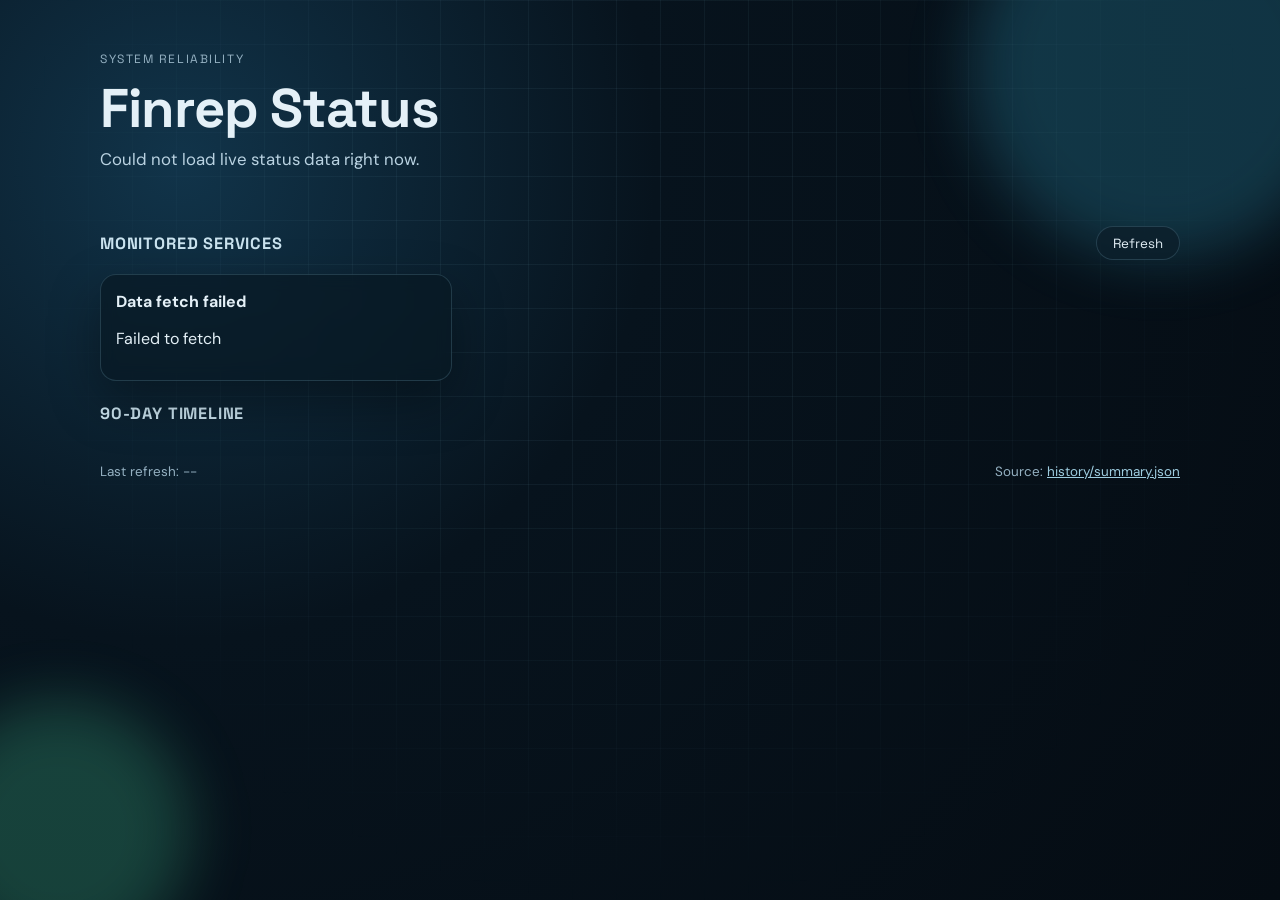
<file: status-page-ui/index.html>
<!doctype html>
<html lang="en">
  <head>
    <meta charset="UTF-8" />
    <meta name="viewport" content="width=device-width, initial-scale=1.0" />
    <meta
      name="description"
      content="Live service status for Finrep systems, powered by public Upptime data."
    />
    <title>Finrep Status</title>
    <link rel="preconnect" href="https://fonts.googleapis.com" />
    <link rel="preconnect" href="https://fonts.gstatic.com" crossorigin />
    <link
      href="https://fonts.googleapis.com/css2?family=Space+Grotesk:wght@400;500;600;700&family=DM+Sans:wght@400;500;700&display=swap"
      rel="stylesheet"
    />
    <link rel="stylesheet" href="./styles.css" />
  </head>
  <body>
    <div class="bg-orb orb-1" aria-hidden="true"></div>
    <div class="bg-orb orb-2" aria-hidden="true"></div>
    <div class="bg-grid" aria-hidden="true"></div>

    <main class="app-shell">
      <header class="hero">
        <p class="eyebrow">System Reliability</p>
        <h1>Finrep Status</h1>
        <p id="overall-status" class="overall-status">Loading latest health data...</p>

        <div id="metrics" class="metrics" aria-live="polite"></div>
      </header>

      <section>
        <div class="section-head">
          <h2>Monitored Services</h2>
          <button id="refresh-btn" class="refresh-btn" type="button">Refresh</button>
        </div>
        <div id="services" class="services" aria-live="polite"></div>
      </section>

      <section class="timeline-section">
        <div class="section-head">
          <h2>90-Day Timeline</h2>
        </div>
        <div id="timelines" class="timelines" aria-live="polite"></div>
      </section>

      <footer class="footer">
        <p id="last-refresh">Last refresh: --</p>
        <p>
          Source:
          <a
            id="summary-link"
            href="https://raw.githubusercontent.com/Finrep-ai/status-page/master/history/summary.json"
            target="_blank"
            rel="noreferrer"
            >history/summary.json</a
          >
        </p>
      </footer>
    </main>

    <template id="service-card-template">
      <article class="service-card">
        <div class="card-top">
          <div>
            <h3 class="service-name"></h3>
            <a class="service-url" target="_blank" rel="noreferrer"></a>
          </div>
          <span class="service-badge"></span>
        </div>

        <div class="pills"></div>

        <div class="card-meta">
          <span class="meta-code"></span>
          <span class="meta-update"></span>
        </div>
      </article>
    </template>

    <script src="./app.js" type="module"></script>
  </body>
</html>
</file>
<file: status-page-ui/styles.css>
:root {
  --bg: #07131d;
  --surface: rgba(8, 24, 34, 0.68);
  --surface-strong: rgba(12, 31, 44, 0.84);
  --text: #e4f0f7;
  --muted: #95b1c2;
  --ok: #3fd1a1;
  --warn: #ffd089;
  --down: #ff6c74;
  --border: rgba(135, 188, 216, 0.2);
  --shadow: 0 20px 50px rgba(0, 0, 0, 0.35);
}

* {
  box-sizing: border-box;
}

body {
  margin: 0;
  min-height: 100vh;
  font-family: "DM Sans", sans-serif;
  color: var(--text);
  background: radial-gradient(circle at 14% 18%, #11344a 0%, #07131d 36%, #050c13 100%);
  overflow-x: hidden;
}

h1,
h2,
h3,
.eyebrow,
.service-badge,
.metric-value {
  font-family: "Space Grotesk", sans-serif;
}

.app-shell {
  position: relative;
  z-index: 2;
  width: min(1080px, 92vw);
  margin: 0 auto;
  padding: 3.2rem 0 2.5rem;
}

.bg-orb {
  position: fixed;
  border-radius: 50%;
  filter: blur(30px);
  z-index: 0;
  pointer-events: none;
}

.orb-1 {
  width: 380px;
  height: 380px;
  top: -120px;
  right: -70px;
  background: rgba(61, 189, 232, 0.22);
  animation: drift 10s ease-in-out infinite alternate;
}

.orb-2 {
  width: 260px;
  height: 260px;
  bottom: -60px;
  left: -70px;
  background: rgba(84, 234, 174, 0.22);
  animation: drift 11.5s ease-in-out infinite alternate-reverse;
}

.bg-grid {
  position: fixed;
  inset: 0;
  z-index: 0;
  pointer-events: none;
  background-image: linear-gradient(rgba(154, 221, 241, 0.06) 1px, transparent 1px),
    linear-gradient(90deg, rgba(154, 221, 241, 0.06) 1px, transparent 1px);
  background-size: 44px 44px;
  mask-image: radial-gradient(circle at 50% 30%, black 26%, transparent 72%);
}

.hero {
  margin-bottom: 2.2rem;
}

.eyebrow {
  margin: 0;
  letter-spacing: 0.13em;
  font-size: 0.75rem;
  text-transform: uppercase;
  color: var(--muted);
}

h1 {
  margin: 0.35rem 0 0.3rem;
  font-size: clamp(2.1rem, 5vw, 3.4rem);
  letter-spacing: -0.02em;
}

.overall-status {
  margin: 0;
  font-size: 1.05rem;
  color: #b9d2e1;
}

.metrics {
  margin-top: 1.35rem;
  display: grid;
  grid-template-columns: repeat(4, minmax(0, 1fr));
  gap: 0.75rem;
}

.metric {
  background: var(--surface);
  border: 1px solid var(--border);
  border-radius: 14px;
  padding: 0.85rem 0.95rem;
  box-shadow: var(--shadow);
  backdrop-filter: blur(9px);
}

.metric-label {
  font-size: 0.76rem;
  color: var(--muted);
  text-transform: uppercase;
  letter-spacing: 0.06em;
}

.metric-value {
  margin-top: 0.22rem;
  font-size: 1.2rem;
  font-weight: 700;
}

.section-head {
  display: flex;
  align-items: center;
  justify-content: space-between;
  gap: 1rem;
  margin-bottom: 0.9rem;
}

h2 {
  font-size: 1.02rem;
  text-transform: uppercase;
  letter-spacing: 0.05em;
  color: #cae3ef;
  margin: 0;
}

.refresh-btn {
  border: 1px solid var(--border);
  background: var(--surface-strong);
  color: var(--text);
  border-radius: 999px;
  padding: 0.46rem 1rem;
  cursor: pointer;
  font-family: "Space Grotesk", sans-serif;
  transition: 120ms ease;
}

.refresh-btn:hover {
  transform: translateY(-1px);
  border-color: rgba(151, 212, 236, 0.42);
}

.services {
  display: grid;
  grid-template-columns: repeat(3, minmax(0, 1fr));
  gap: 0.75rem;
}

.timeline-section {
  margin-top: 1.4rem;
}

.timelines {
  display: grid;
  grid-template-columns: 1fr;
  gap: 0.75rem;
}

.timeline-card {
  border: 1px solid var(--border);
  background: var(--surface);
  border-radius: 16px;
  padding: 0.95rem;
  backdrop-filter: blur(8px);
  box-shadow: var(--shadow);
  animation: fade-up 400ms ease both;
}

.timeline-head {
  display: flex;
  align-items: baseline;
  justify-content: space-between;
  gap: 0.6rem;
  margin-bottom: 0.7rem;
}

.timeline-service {
  margin: 0;
  font-size: 1.02rem;
}

.timeline-status {
  font-size: 0.8rem;
  color: var(--muted);
}

.timeline-bars {
  display: grid;
  grid-template-columns: repeat(90, minmax(0, 1fr));
  gap: 2px;
  margin-bottom: 0.44rem;
}

.timeline-bar {
  border: 0;
  height: 40px;
  border-radius: 2px;
  padding: 0;
  cursor: default;
  background: rgba(190, 232, 205, 0.8);
}

.timeline-bar[data-level="minor"] {
  background: #f2d180;
}

.timeline-bar[data-level="major"] {
  background: #f2995f;
}

.timeline-bar[data-level="critical"] {
  background: #ea5f67;
}

.timeline-bar:focus-visible {
  outline: 2px solid #d4effd;
  outline-offset: 1px;
}

.timeline-meta {
  color: var(--muted);
  display: flex;
  align-items: center;
  justify-content: space-between;
  gap: 0.6rem;
  font-size: 0.78rem;
}

.service-card {
  border: 1px solid var(--border);
  background: var(--surface);
  border-radius: 16px;
  padding: 0.95rem;
  backdrop-filter: blur(8px);
  box-shadow: var(--shadow);
  animation: fade-up 400ms ease both;
}

.card-top {
  display: flex;
  align-items: start;
  justify-content: space-between;
  gap: 0.65rem;
}

.service-name {
  margin: 0;
  font-size: 1.08rem;
}

.service-url {
  color: #9fcde2;
  text-decoration: none;
  word-break: break-all;
  font-size: 0.85rem;
}

.service-url:hover {
  text-decoration: underline;
}

.service-badge {
  display: inline-flex;
  align-items: center;
  justify-content: center;
  border-radius: 999px;
  padding: 0.22rem 0.6rem;
  font-size: 0.74rem;
  text-transform: uppercase;
  letter-spacing: 0.06em;
  font-weight: 700;
}

.badge-up {
  color: #05271b;
  background: var(--ok);
}

.badge-down {
  color: #fff;
  background: var(--down);
}

.badge-degraded {
  color: #4f3000;
  background: var(--warn);
}

.pills {
  display: flex;
  gap: 0.35rem;
  flex-wrap: wrap;
  margin: 0.78rem 0;
}

.pill {
  border: 1px solid rgba(170, 210, 228, 0.2);
  border-radius: 999px;
  font-size: 0.73rem;
  color: #cbe4f0;
  padding: 0.22rem 0.56rem;
}

.card-meta {
  display: flex;
  align-items: center;
  justify-content: space-between;
  gap: 0.4rem;
  color: var(--muted);
  font-size: 0.79rem;
}

.footer {
  margin-top: 1.5rem;
  display: flex;
  justify-content: space-between;
  gap: 0.7rem;
  align-items: center;
  color: var(--muted);
  font-size: 0.84rem;
  flex-wrap: wrap;
}

.footer p {
  margin: 0;
}

.footer a {
  color: #9ecde0;
}

@media (max-width: 960px) {
  .metrics {
    grid-template-columns: repeat(2, minmax(0, 1fr));
  }

  .services {
    grid-template-columns: repeat(2, minmax(0, 1fr));
  }
}

@media (max-width: 640px) {
  .app-shell {
    padding-top: 2rem;
  }

  .services,
  .metrics {
    grid-template-columns: 1fr;
  }

  .timeline-bars {
    gap: 1px;
  }

  .timeline-bar {
    height: 32px;
  }

  .section-head {
    align-items: start;
    flex-direction: column;
  }
}

@keyframes drift {
  from {
    transform: translateY(0px) scale(1);
  }
  to {
    transform: translateY(30px) scale(1.08);
  }
}

@keyframes fade-up {
  from {
    transform: translateY(8px);
    opacity: 0;
  }
  to {
    transform: translateY(0px);
    opacity: 1;
  }
}
</file>
